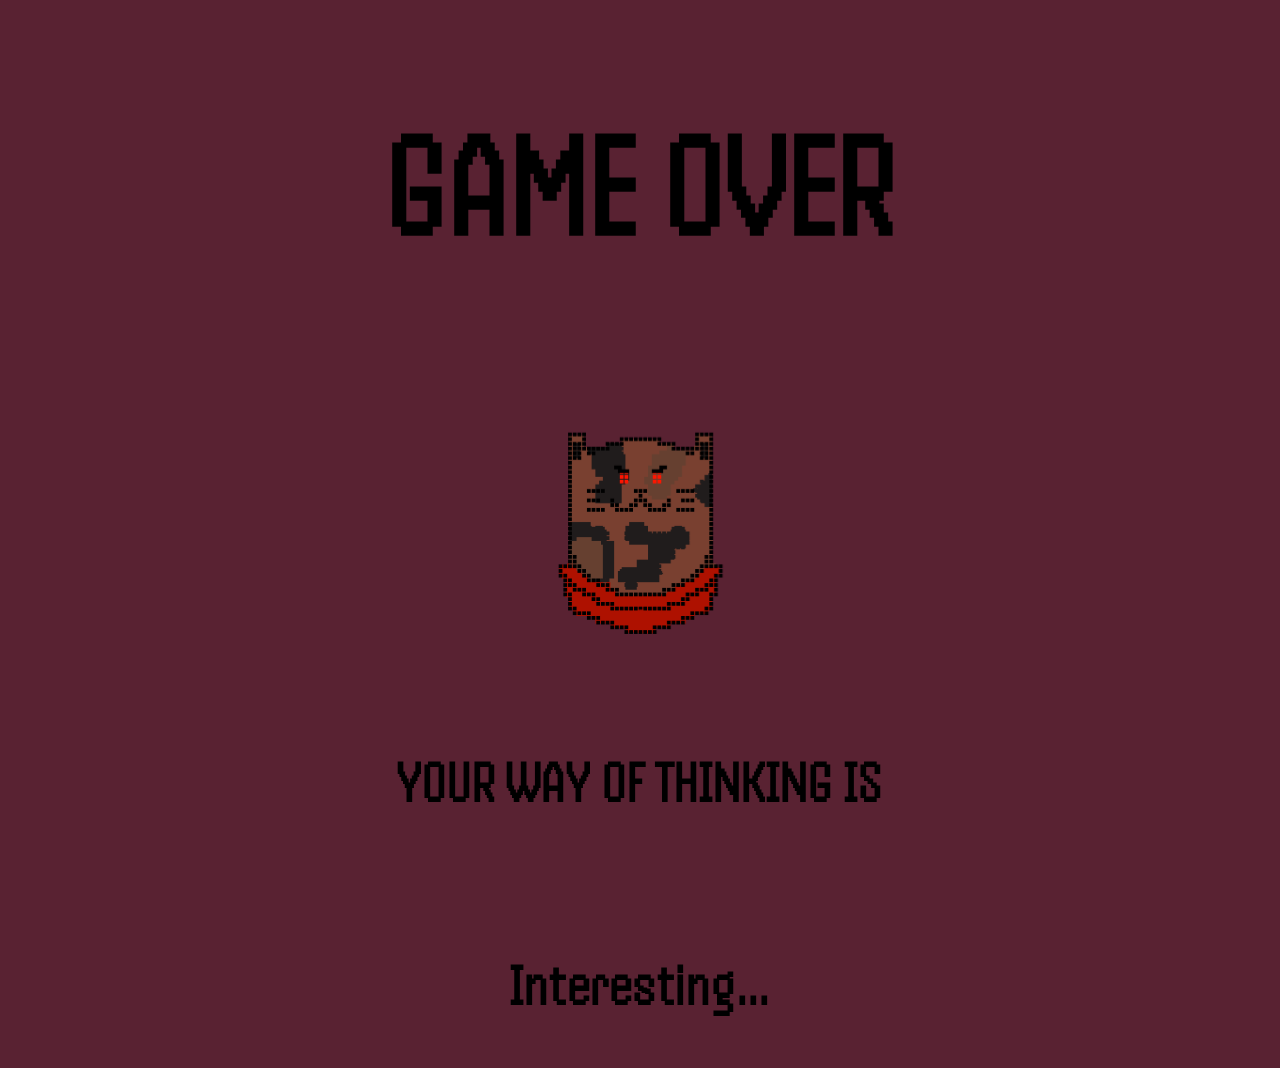
<file: endscreen.html>
<!DOCTYPE html>
<html>

<head>
  <meta charset="utf-8">
  <meta name="viewport" content="width=device-width">
  <title>GAMEOVER</title>
  <link href="endscreen.css" rel="stylesheet" type="text/css" />
  <link href="https://cdn.jsdelivr.net/npm/bootstrap@5.3.1/dist/css/bootstrap.min.css" rel="stylesheet"
    integrity="sha384-4bw+/aepP/YC94hEpVNVgiZdgIC5+VKNBQNGCHeKRQN+PtmoHDEXuppvnDJzQIu9" crossorigin="anonymous">

  <style>
    body {
      background-color: #592232;
    }

    .btn {
      background-color: #d3d3c0;
    }
  </style>
</head>

<body>
  <h1 style=font-size:150px>GAME OVER</h1>

  <!--CAT BUTTON! -->

  <div class="container">
    <div class="row">
    </div>
  </div>
  <div class="container">
    <a href="index.html"><img src="EvilCat2.png" id = evil alt="Evil" width="300" height="auto"></a>
  </div>
  <!-- OTHER STUFF!! -->
  </div>
  <div class="container">
    <!-- FIRST PROMPT! -->
    <div class="row">

      <h2 class = subtitle>YOUR WAY OF THINKING IS</h2>
      <br>
      <br>
      <h2 class=subtitle>Interesting...</h2>

      <!-- SECOND PROMPT! -->
    </div>
  </div>

  <script src="https://cdn.jsdelivr.net/npm/bootstrap@5.3.1/dist/js/bootstrap.bundle.min.js"
    integrity="sha384-HwwvtgBNo3bZJJLYd8oVXjrBZt8cqVSpeBNS5n7C8IVInixGAoxmnlMuBnhbgrkm"
    crossorigin="anonymous"></script>
  <script src="endscreen.js"></script>
  <script src="script.js"></script>
</body>

</html>
</file>
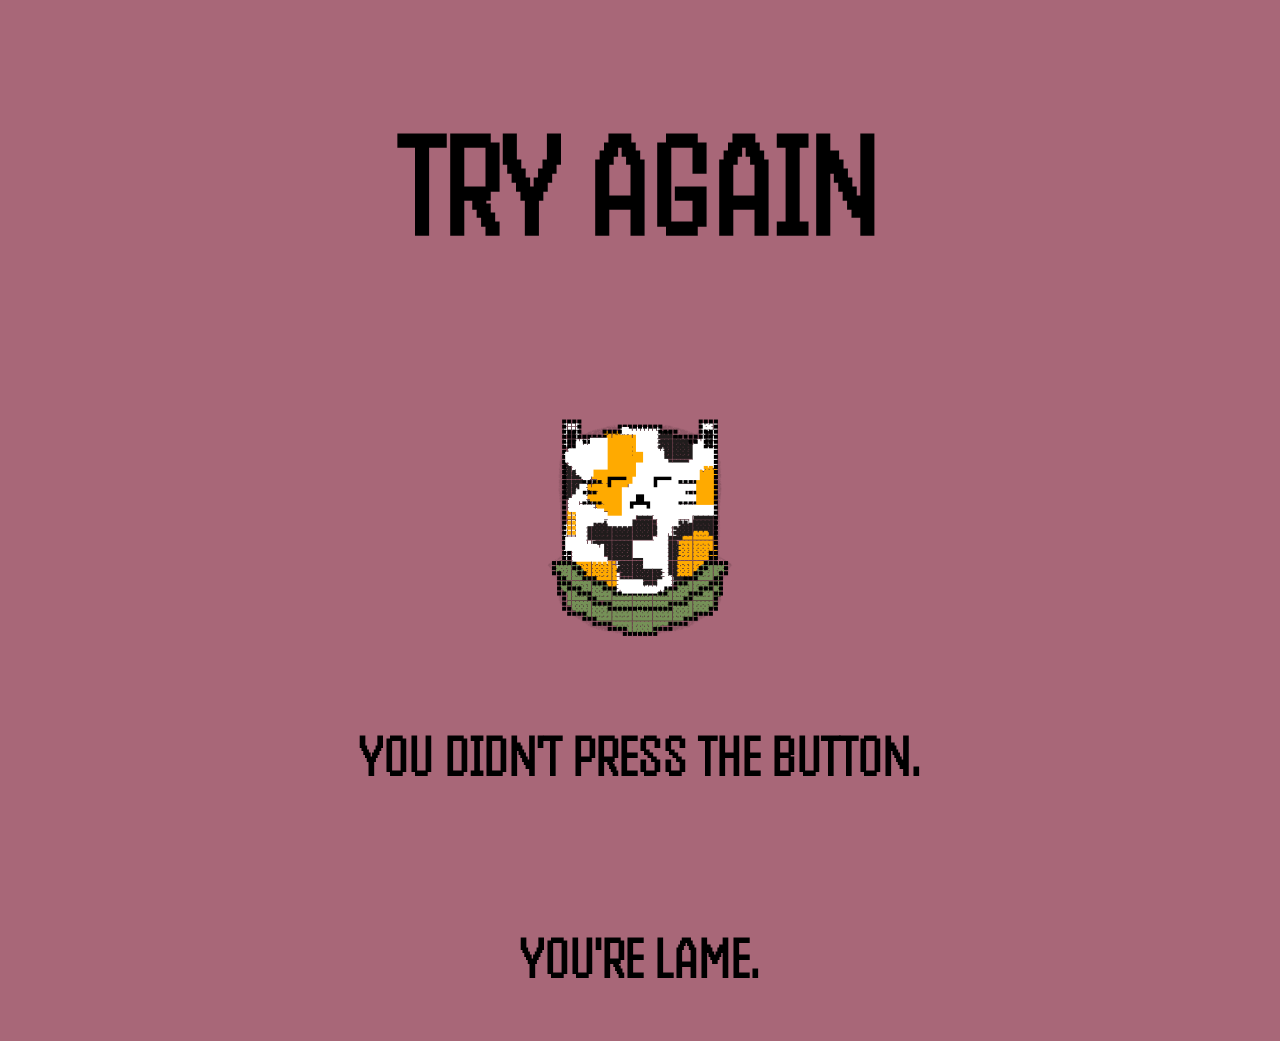
<file: lame.html>
<!DOCTYPE html>
<html>

<head>
  <meta charset="utf-8">
  <meta name="viewport" content="width=device-width">
  <title>CMON MAN</title>
  <link href="lame.css" rel="stylesheet" type="text/css"/>
  <link href="https://cdn.jsdelivr.net/npm/bootstrap@5.3.1/dist/css/bootstrap.min.css" rel="stylesheet"
    integrity="sha384-4bw+/aepP/YC94hEpVNVgiZdgIC5+VKNBQNGCHeKRQN+PtmoHDEXuppvnDJzQIu9" crossorigin="anonymous">

  <style>
    body {
      background-color: #a86778;
    }

    .btn {
      background-color: #d3d3c0;
    }
  </style>
</head>

<body>
  <h1 style=font-size:150px>TRY AGAIN</h1>

  <!--CAT BUTTON! -->

  <div class="container">
    <div class="row">
    </div>
  </div>
  <div class="container">
    <a href="index.html"><img src="lame cat.png" id=lame alt="Lame Cat" width="300" height="auto"></a>
  </div>
  <!-- OTHER STUFF!! -->
  </div>
  <div class="container">
    <!-- FIRST PROMPT! -->
    <div class="row">

      <h2 class=caption>YOU DIDN'T PRESS THE BUTTON.</h2>
      <br>
      <br>
      <h2 class=caption>YOU'RE LAME.</h2>

      <!-- SECOND PROMPT! -->
    </div>
  </div>

  <script src="https://cdn.jsdelivr.net/npm/bootstrap@5.3.1/dist/js/bootstrap.bundle.min.js"
    integrity="sha384-HwwvtgBNo3bZJJLYd8oVXjrBZt8cqVSpeBNS5n7C8IVInixGAoxmnlMuBnhbgrkm"
    crossorigin="anonymous"></script>
  <script src="lame.js"></script>
</body>

</html>
</file>
<file: endscreen.css>
@import url('https://fonts.googleapis.com/css2?family=Abril+Fatface&family=Dancing+Script&family=Handjet&display=swap');

html {
  height: 100%;
  width: 100%;
}
body {
  background-color: #592232;
}
container .btn{
  text-align: center;
  background-color:#d3d3c0;
  color: #718e71;
}
h1 {
  color: black;
  font-family: 'Handjet', cursive;
  font-size: 50px;
  text-align: center;
}
.container{
  display: flex;
  justify-content: center;
  flex-direction:row;
}
.subtitle {
  text-align: center;
  font-family: 'Handjet', cursive;
  font-size: 60px;
}
</file>
<file: lame.css>
@import url('https://fonts.googleapis.com/css2?family=Abril+Fatface&family=Dancing+Script&family=Handjet&display=swap');

html {
  height: 100%;
  width: 100%;
}

body {
  background-color: #a86778;
}
container .btn{
  text-align: center;
  background-color:#d3d3c0;
  color: #718e71;
}
h1 {
  color: black;
  font-family: 'Handjet', cursive;
  font-size: 50px;
  text-align: center;
}
.container{
  display: flex;
  justify-content: center;
  flex-direction:row;
}
.caption {
  text-align: center;
  font-family: 'Handjet', cursive;
  font-size: 60px;
}
</file>
